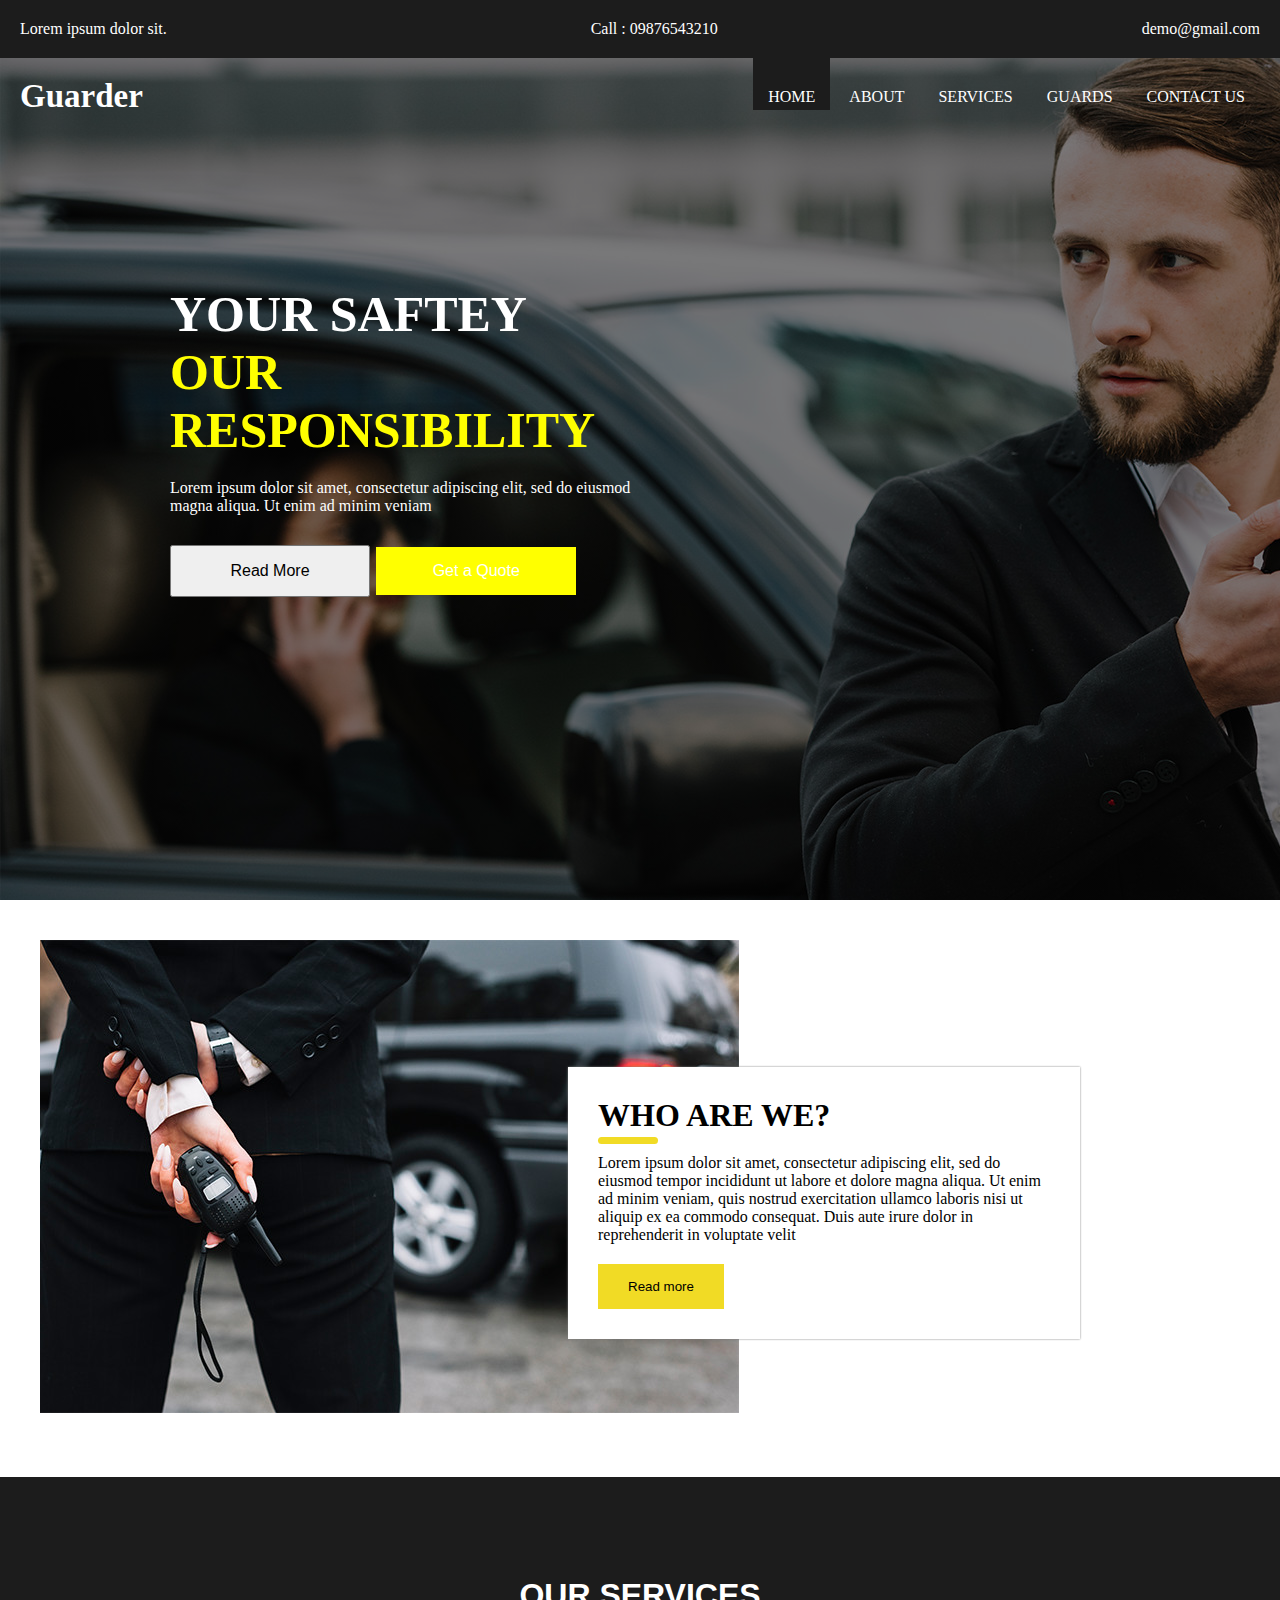
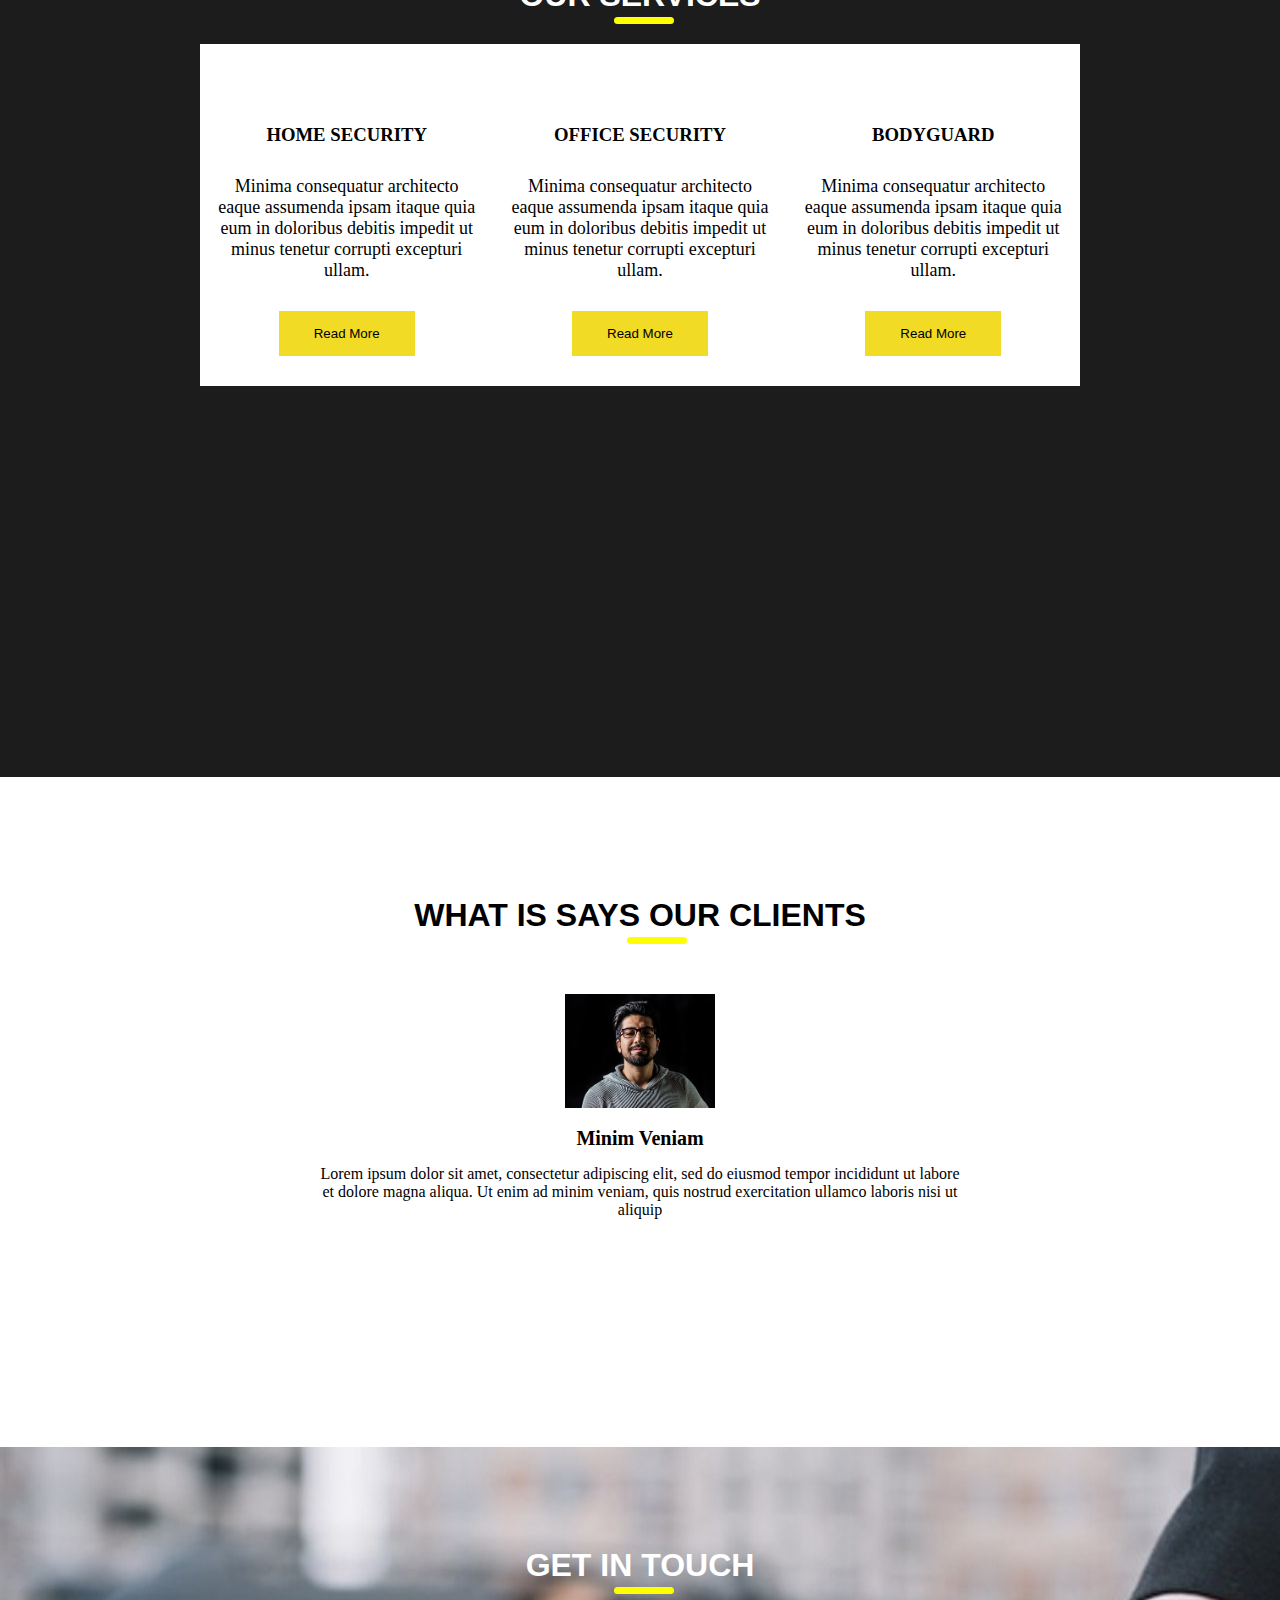
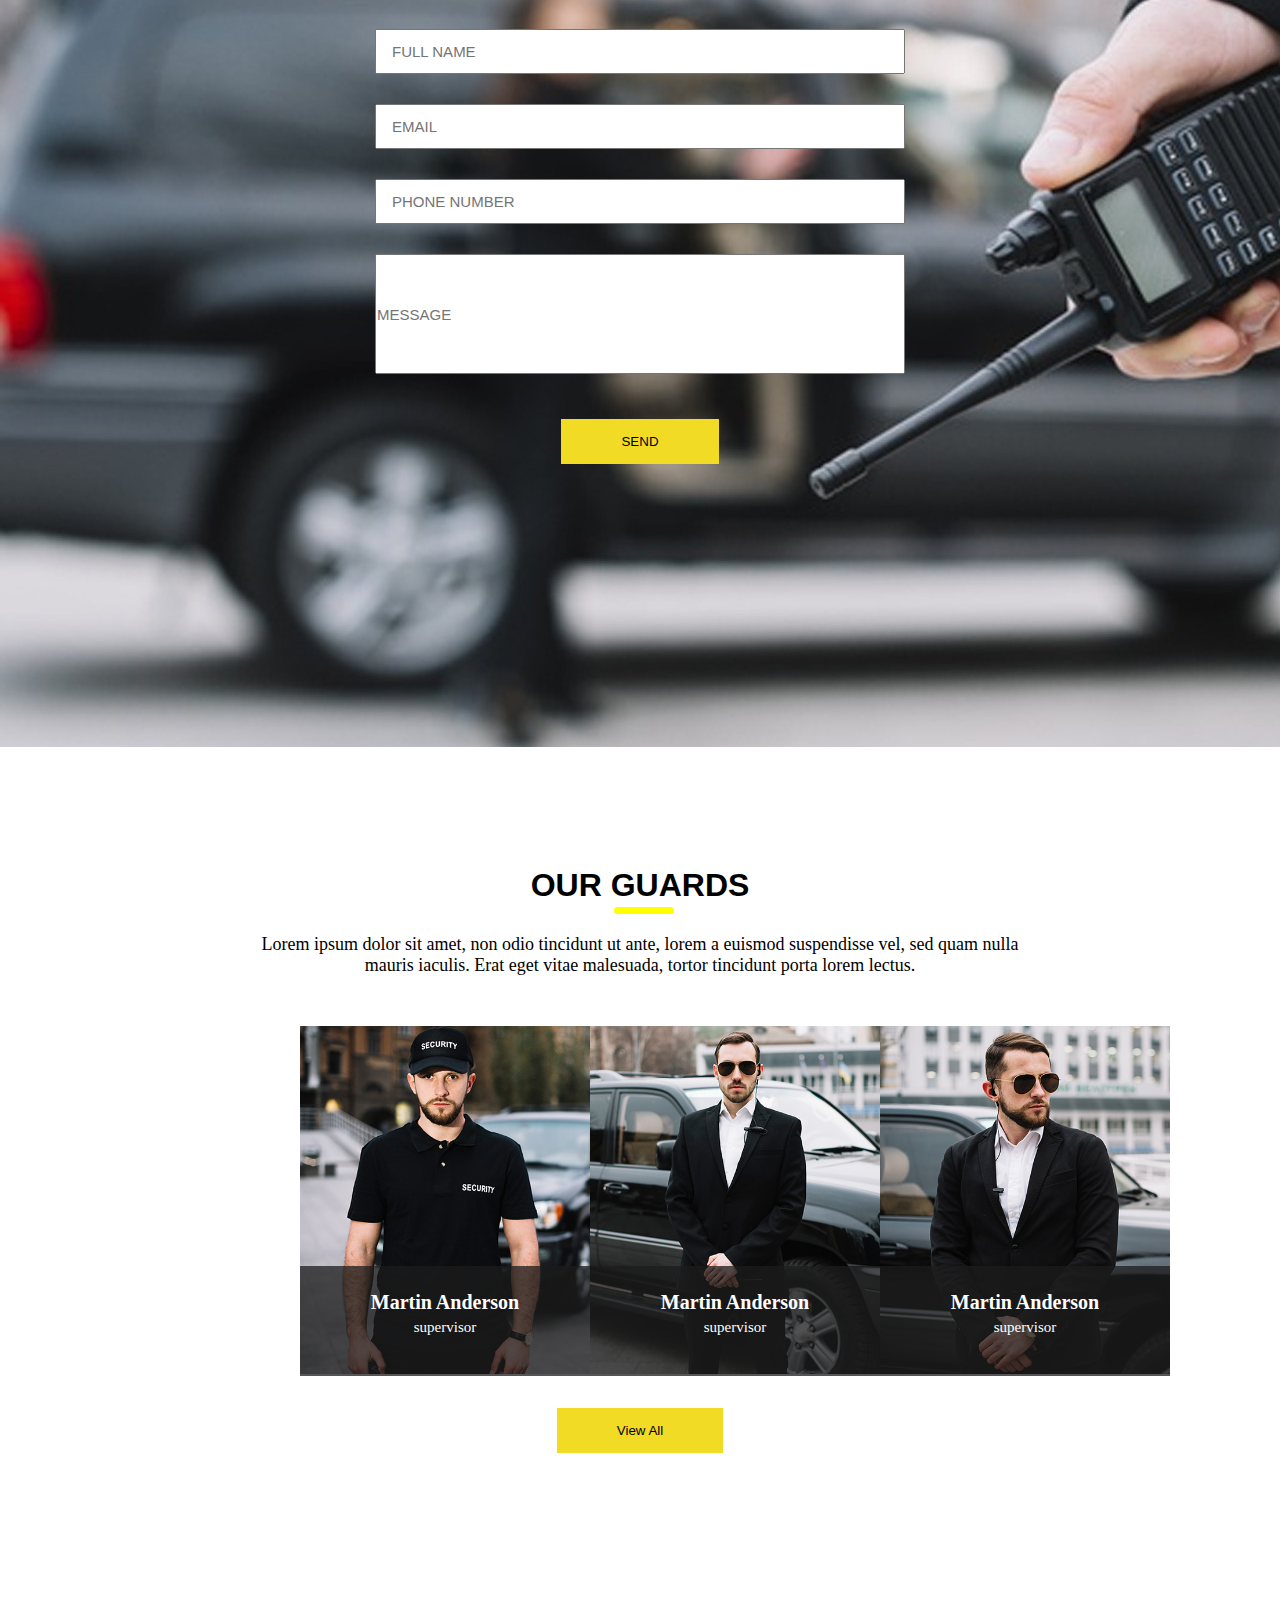
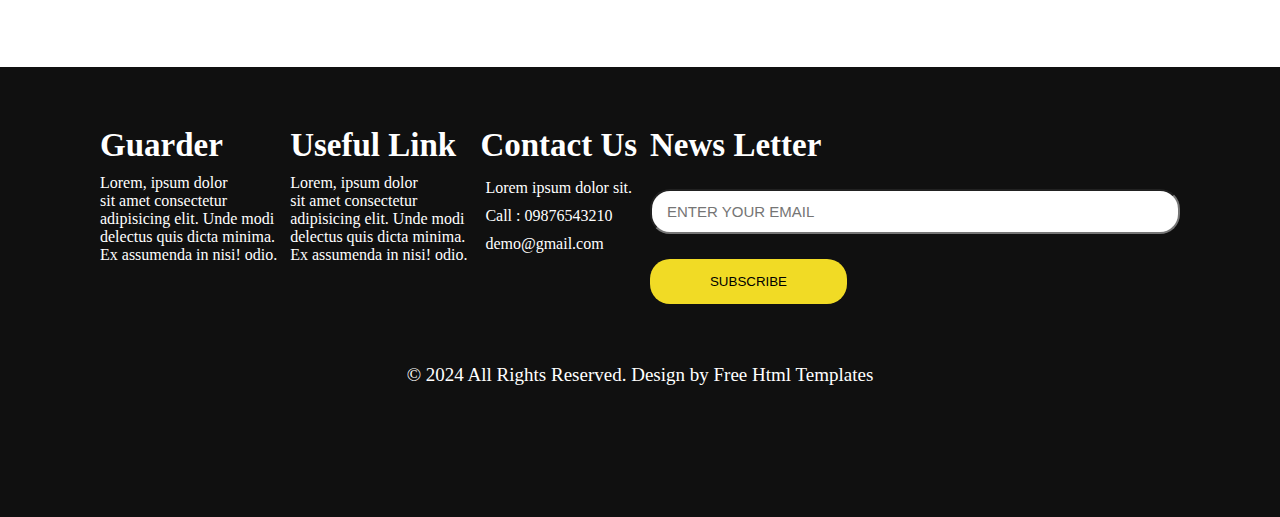
<file: Gaurder clone/index.html>
<!DOCTYPE html>
<html lang="en">

<head>
    <meta charset="UTF-8">
    <meta name="viewport" content="width=device-width, initial-scale=1.0">
    <title>Document</title>
    <link rel="stylesheet" href="./style.css">
    <link rel="stylesheet" href="https://cdnjs.cloudflare.com/ajax/libs/font-awesome/6.5.1/css/all.min.css"
        integrity="sha512-DTOQO9RWCH3ppGqcWaEA1BIZOC6xxalwEsw9c2QQeAIftl+Vegovlnee1c9QX4TctnWMn13TZye+giMm8e2LwA=="
        crossorigin="anonymous" referrerpolicy="no-referrer" />
</head>

<body>

    <header id="first_page">

        <div id="top-menu">
            <p>
                <i class="fa-solid fa-location-dot"></i> Lorem ipsum dolor sit.
            </p>
            <p>
                <i class="fa-solid fa-phone"></i> Call : 09876543210
            </p>
            <p>
                <i class="fa-solid fa-envelope"></i> demo@gmail.com
            </p>
        </div>

        <nav>
            <h1 class="logo">
                Guarder
            </h1>
            <div class="menu">
                <a href="./index.html" target="_self" class="active">Home</a>
                <a href="./about.html" target="_self">About</a>
                <a href="./services.html" target="_self">Services</a>
                <a href="./gaurds.html" target="_self">Guards</a>
                <a href="./contact.html" target="_self">Contact us</a>
            </div>
        </nav>

        <div id="body">
            <h1>YOUR SAFTEY</h1>
            <h1 class="h1">OUR RESPONSIBILITY</h1>
            <p>Lorem ipsum dolor sit amet, consectetur adipiscing elit, sed do eiusmod magna aliqua. Ut enim ad minim
                veniam</p>
            <button class="chot">Read More</button>
            <button class="bot">Get a Quote</button>
        </div>

    </header>

    <div class="middle">

        <img src="./about-img.jpg" alt="">

        <div class="about">
            <h1 class="out">WHO ARE WE?</h1>
            <p class="para">Lorem ipsum dolor sit amet, consectetur adipiscing elit, sed do eiusmod tempor incididunt ut
                labore et dolore magna aliqua. Ut enim ad minim veniam, quis nostrud exercitation ullamco laboris nisi
                ut aliquip ex ea commodo consequat. Duis aute irure dolor in reprehenderit in voluptate velit</p>
            <button>Read more</button>
        </div>
    </div>
    <div class="container">

        <h2 class="not">OUR SERVICES</h2>

        <div class="inner">
            <div class="card">
                <i class="fa-solid fa-house-lock"></i>
                <h3>HOME SECURITY</h3>
                <p class="card-text"> Minima consequatur architecto eaque assumenda ipsam itaque quia eum in doloribus
                    debitis impedit ut minus tenetur corrupti excepturi ullam.</p>
                <button>Read More</button>
            </div>
            <div class="card">
                <i class="fa-solid fa-file-shield"></i>
                <h3>OFFICE SECURITY</h3>
                <p class="card-text"> Minima consequatur architecto eaque assumenda ipsam itaque quia eum in doloribus
                    debitis impedit ut minus tenetur corrupti excepturi ullam.</p>
                <button>Read More</button>
            </div>
            <div class="card">
                <i class="fa-solid fa-person-rifle"></i>
                <h3>BODYGUARD</h3>
                <p class="card-text"> Minima consequatur architecto eaque assumenda ipsam itaque quia eum in doloribus
                    debitis impedit ut minus tenetur corrupti excepturi ullam.</p>
                <button>Read More</button>
            </div>

        </div>
    </div>
    <div class="second">
        <div class="sec">
            <h2 class="pot">WHAT IS SAYS OUR CLIENTS</h2>
            <img src="./client.png" alt="" width="150px">
            <h4>Minim Veniam</h4>
            <p class="black">Lorem ipsum dolor sit amet, consectetur adipiscing elit, sed do eiusmod tempor incididunt
                ut labore et dolore magna aliqua. Ut enim ad minim veniam, quis nostrud exercitation ullamco laboris
                nisi ut aliquip</p>
        </div>
    </div>
    <div class="third">
        <h2 class="pot" style="color: white;">GET IN TOUCH</h2>
        <div class="form">
            <input placeholder="FULL NAME" class="search-input"><br>
            <input placeholder="EMAIL" class="search-input"><br>
            <input placeholder="PHONE NUMBER" class="search-input"><br>
            <input placeholder="MESSAGE" class="search-in"><br>
            <button>SEND</button>
        </div>
    </div>
    <div class="fourth">
        <h2 class="pot">OUR GUARDS</h2>
        <p>Lorem ipsum dolor sit amet, non odio tincidunt ut ante, lorem a euismod suspendisse vel, sed quam nulla<br>
            mauris iaculis. Erat eget vitae malesuada, tortor tincidunt porta lorem lectus.</p>
        <div class="pic">
            <div class="image">
                <img src="./t1.jpg" alt="" width="290px" height="348px">
                <div class="text">
                    <h6>Martin Anderson</h6>
                    <h5>supervisor</h5>
                </div>
            </div>
            <div class="image">
                <img src="./t2.jpg" alt="" width="290px" height="348px">
                <div class="text">
                    <h6>Martin Anderson</h6>
                    <h5>supervisor</h5>
                </div>
            </div>
            <div class="image">
                <img src="./t3.jpg" alt="" width="290px" height="348px">
                <div class="text">
                    <h6>Martin Anderson</h6>
                    <h5>supervisor</h5>
                </div>

            </div>

        </div>
        <button>View All</button>
    </div>

    <footer>
        <div class="foot">
            <ul>
                <h1 class="logo">
                    Guarder
                </h1>
                <li>Lorem, ipsum dolor
                <li>sit amet consectetur</li>
                <li>adipisicing elit. Unde modi </li>
                <li>delectus quis dicta minima.</li> Ex assumenda in nisi! odio.</li>
            </ul>
            <ul>
                <h1 class="logo">
                    Useful Link
                </h1>
                <li>Lorem, ipsum dolor
                <li>sit amet consectetur</li>
                <li>adipisicing elit. Unde modi </li>
                <li>delectus quis dicta minima.</li> Ex assumenda in nisi! odio.</li>
            </ul>
            <ul>
                <h1 class="logo">
                    Contact Us
                </h1>
                <p>
                    <i class="fa-solid fa-location-dot"></i> Lorem ipsum dolor sit.
                </p>
                <p>
                    <i class="fa-solid fa-phone"></i> Call : 09876543210
                </p>
                <p>
                    <i class="fa-solid fa-envelope"></i> demo@gmail.com
                </p>
            </ul>
            <ul>
                <h1 class="logo">
                    News Letter
                </h1>
                <input placeholder="ENTER YOUR EMAIL" class="search-input" style="border-radius: 20px;"><br>
                <BUtton>SUBSCRIBE</BUtton>
            </ul>

        </div>
        <div class="copyright">
            © 2024 All Rights Reserved. Design by Free Html Templates
        </div>
    </footer>
</body>

</html>
</file>
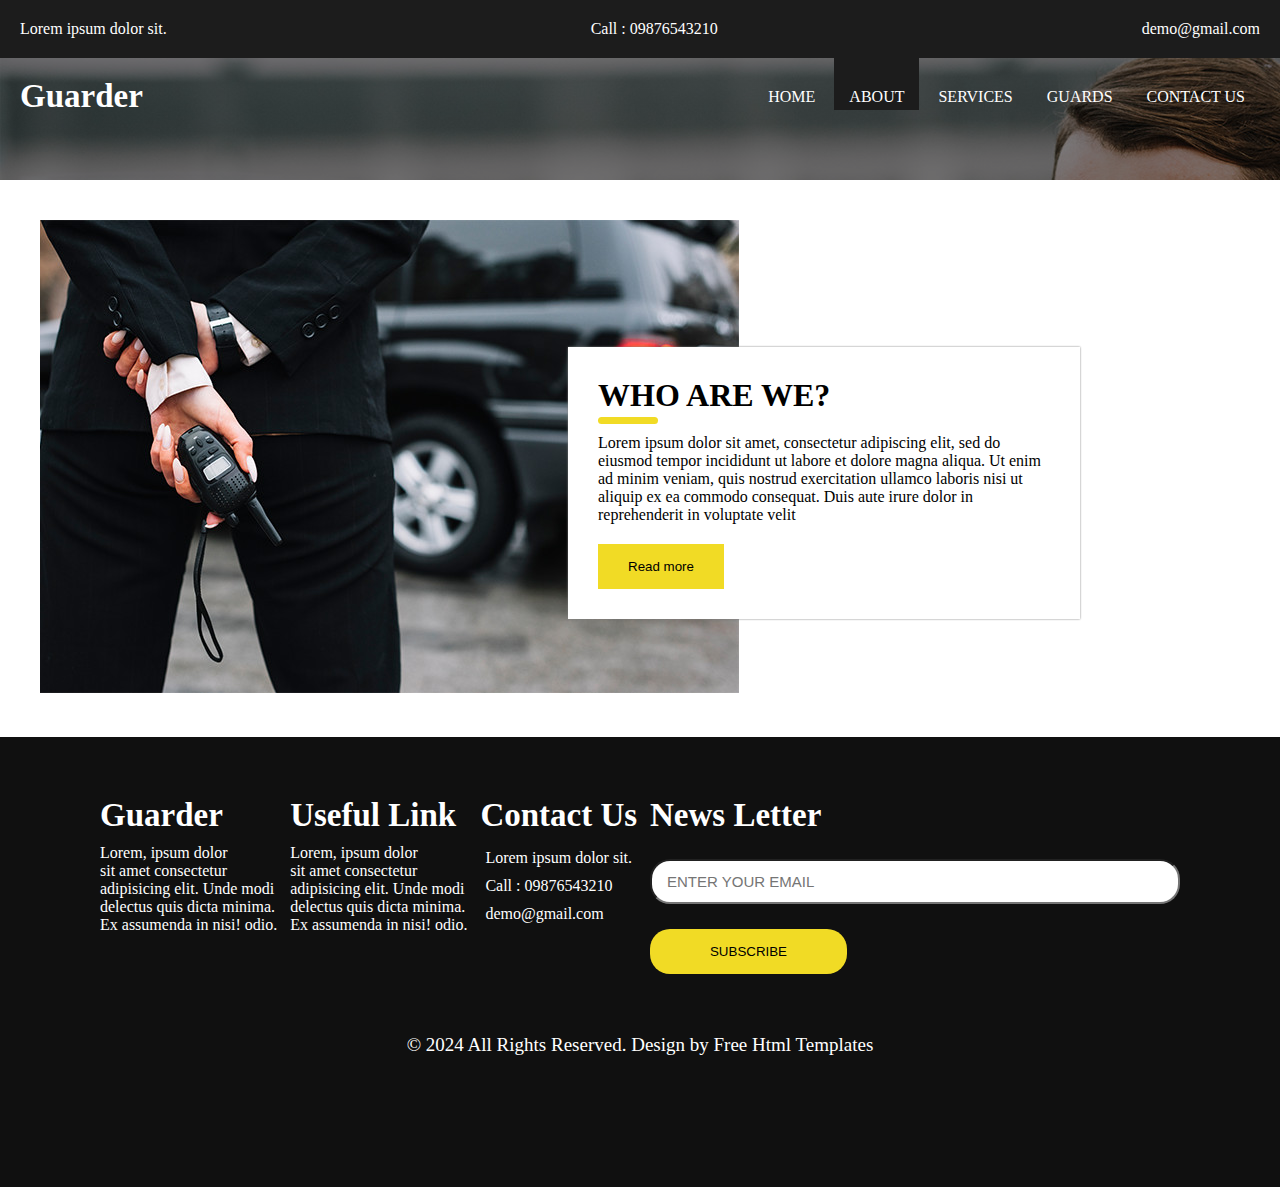
<file: Gaurder clone/about.html>
<!DOCTYPE html>
<html lang="en">
<head>
    <meta charset="UTF-8">
    <meta name="viewport" content="width=device-width, initial-scale=1.0">
    <title>Document</title>
    <link rel="stylesheet" href="./style.css">
    <link rel="stylesheet" href="https://cdnjs.cloudflare.com/ajax/libs/font-awesome/6.5.1/css/all.min.css"
    integrity="sha512-DTOQO9RWCH3ppGqcWaEA1BIZOC6xxalwEsw9c2QQeAIftl+Vegovlnee1c9QX4TctnWMn13TZye+giMm8e2LwA=="
    crossorigin="anonymous" referrerpolicy="no-referrer" />
    <style>
        #first_page {
    height: 20vh;}
    </style>
</head>
<body>
    <header id="first_page" >
        
        <div id="top-menu">
            <p>
                <i class="fa-solid fa-location-dot"></i> Lorem ipsum dolor sit.
            </p>
            <p>
                <i class="fa-solid fa-phone"></i> Call : 09876543210
            </p>
            <p>
                <i class="fa-solid fa-envelope"></i> demo@gmail.com
            </p>
        </div>

        <nav>
            <h1 class="logo">
                Guarder
            </h1>
            <div class="menu">
                <a href="./index.html" target="_self" >Home</a>
                <a href="./about.html" target="_self" class="active">About</a>
                <a href="./services.html" target="_self">Services</a>
                <a href="./gaurds.html" target="_self">Guards</a>
                <a href="./contact.html" target="_self">Contact us</a>
            </div>
        </nav>

    </header>
    <div class="middle">
        
        <img src="./about-img.jpg" alt="">
    
    <div class="about">
        <h1 class="out">WHO ARE WE?</h1>
        <p class="para">Lorem ipsum dolor sit amet, consectetur adipiscing elit, sed do eiusmod tempor incididunt ut labore et dolore magna aliqua. Ut enim ad minim veniam, quis nostrud exercitation ullamco laboris nisi ut aliquip ex ea commodo consequat. Duis aute irure dolor in reprehenderit in voluptate velit</p>
        <button>Read more</button>
    </div>
</div>
        
    
<footer>
    <div class="foot">
        <ul>
            <h1 class="logo">
                Guarder
            </h1>
            <li>Lorem, ipsum dolor 
                <li>sit amet consectetur</li> 
                <li>adipisicing elit. Unde modi </li>
                <li>delectus quis dicta minima.</li> Ex assumenda in nisi!  odio.</li>
        </ul>
        <ul>
            <h1 class="logo">
                Useful Link
            </h1>
            <li>Lorem, ipsum dolor 
                <li>sit amet consectetur</li> 
                <li>adipisicing elit. Unde modi </li>
                <li>delectus quis dicta minima.</li> Ex assumenda in nisi!  odio.</li>
        </ul>
        <ul>
            <h1 class="logo">
             Contact Us
            </h1>
            <p>
                <i class="fa-solid fa-location-dot"></i> Lorem ipsum dolor sit.
            </p>
            <p>
                <i class="fa-solid fa-phone"></i> Call : 09876543210
            </p>
            <p>
                <i class="fa-solid fa-envelope"></i> demo@gmail.com
            </p>
            </ul>
            <ul>
                <h1 class="logo">
                    News Letter
                </h1>
            <input placeholder="ENTER YOUR EMAIL" class="search-input" style="border-radius: 20px;"><br>
            <BUtton>SUBSCRIBE</BUtton>
        </ul>
        
    </div>
    <div class="copyright">
        © 2024 All Rights Reserved. Design by Free Html Templates
    </div>
</footer>
</body>
</html>
</file>
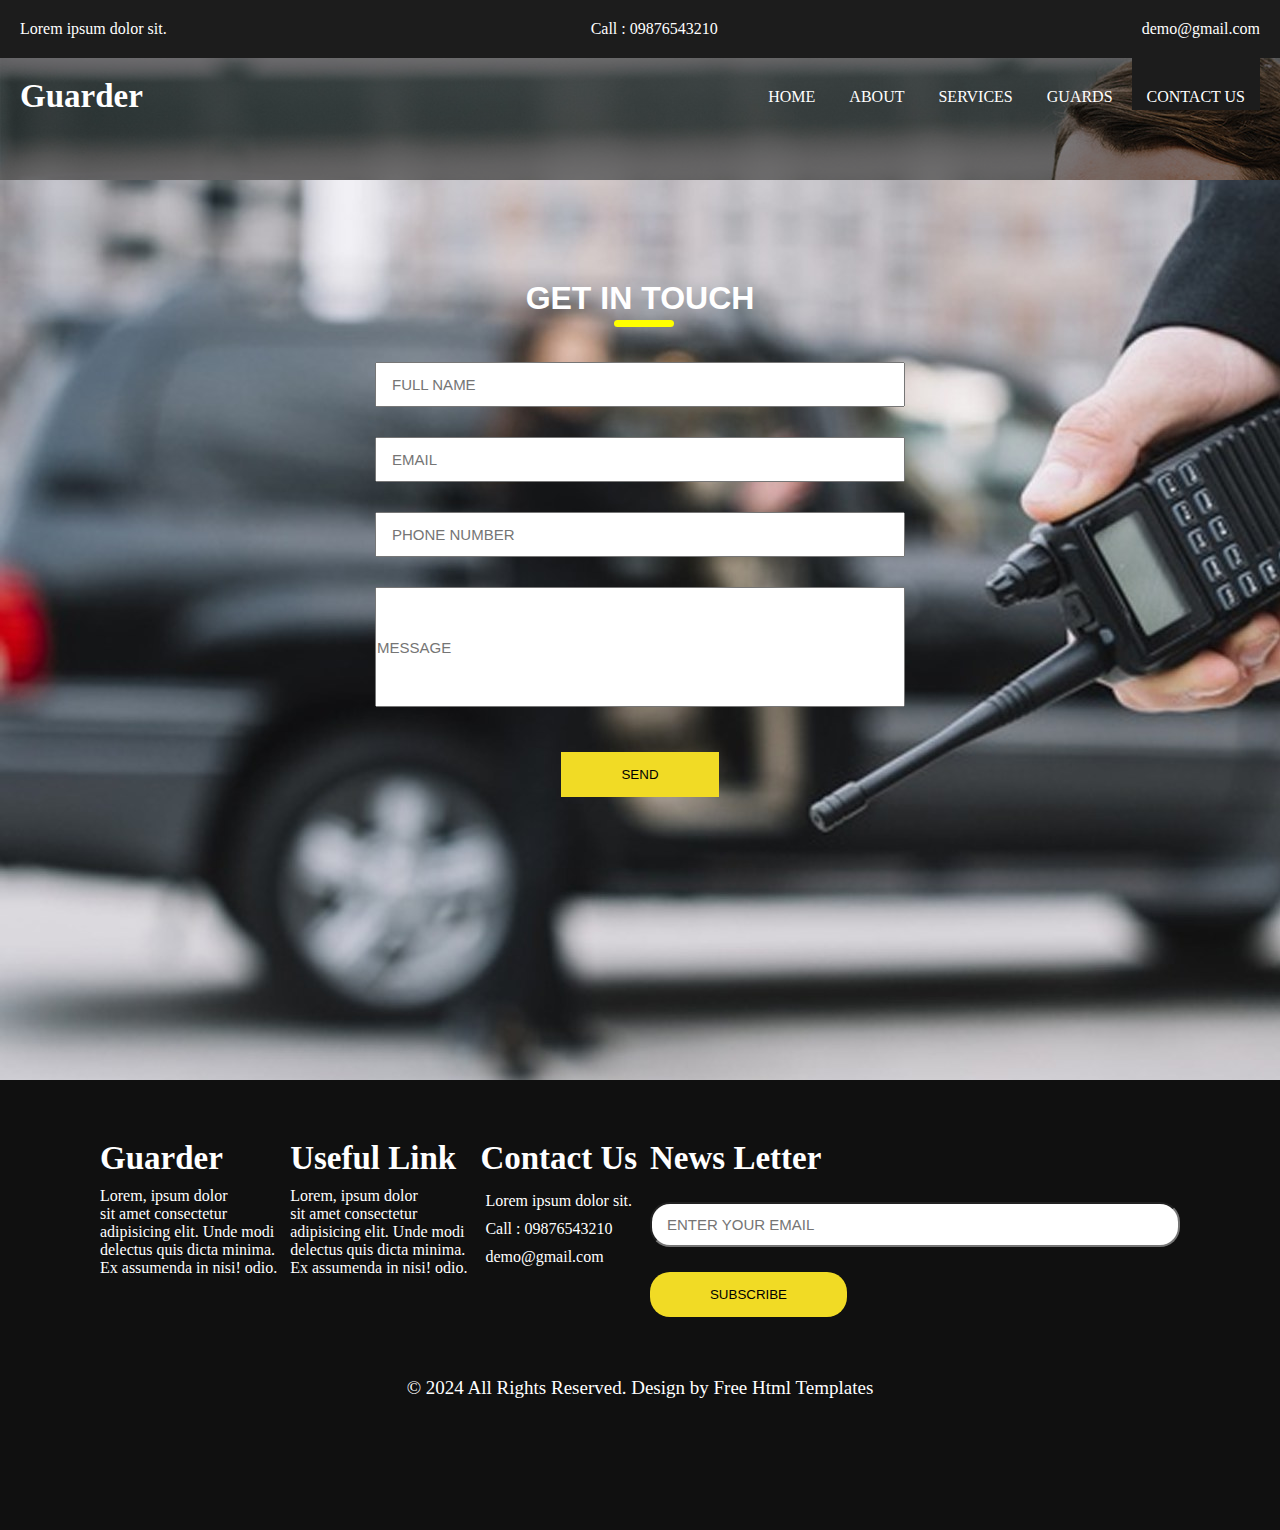
<file: Gaurder clone/contact.html>
<!DOCTYPE html>
<html lang="en">
<head>
    <meta charset="UTF-8">
    <meta name="viewport" content="width=device-width, initial-scale=1.0">
    <title>Document</title>
    <link rel="stylesheet" href="./style.css">
    <link rel="stylesheet" href="https://cdnjs.cloudflare.com/ajax/libs/font-awesome/6.5.1/css/all.min.css"
    integrity="sha512-DTOQO9RWCH3ppGqcWaEA1BIZOC6xxalwEsw9c2QQeAIftl+Vegovlnee1c9QX4TctnWMn13TZye+giMm8e2LwA=="
    crossorigin="anonymous" referrerpolicy="no-referrer" />
    <style>
        .pot{
            margin-top: 0;
        }
        #first_page {
    height: 20vh;}
    </style>
</head>
<body>
    <header id="first_page" >
        
        <div id="top-menu">
            <p>
                <i class="fa-solid fa-location-dot"></i> Lorem ipsum dolor sit.
            </p>
            <p>
                <i class="fa-solid fa-phone"></i> Call : 09876543210
            </p>
            <p>
                <i class="fa-solid fa-envelope"></i> demo@gmail.com
            </p>
        </div>

        <nav>
            <h1 class="logo">
                Guarder
            </h1>
            <div class="menu">
                <a href="./index.html" target="_self" >Home</a>
                <a href="./about.html" target="_self">About</a>
                <a href="./services.html" target="_self">Services</a>
                <a href="./gaurds.html" target="_self">Guards</a>
                <a href="./contact.html" target="_self" class="active">Contact us</a>
            </div>
        </nav>

    </header>
    <div class="third">
        <h2 class="pot" style="color: white;">GET IN TOUCH</h2>
        <div class="form">
        <input placeholder="FULL NAME" class="search-input"><br>
        <input placeholder="EMAIL" class="search-input"><br>
        <input placeholder="PHONE NUMBER" class="search-input"><br>
        <input placeholder="MESSAGE" class="search-in"><br>
        <button>SEND</button>
        </div>
    </div>
    <footer>
        <div class="foot">
            <ul>
                <h1 class="logo">
                    Guarder
                </h1>
                <li>Lorem, ipsum dolor 
                    <li>sit amet consectetur</li> 
                    <li>adipisicing elit. Unde modi </li>
                    <li>delectus quis dicta minima.</li> Ex assumenda in nisi!  odio.</li>
            </ul>
            <ul>
                <h1 class="logo">
                    Useful Link
                </h1>
                <li>Lorem, ipsum dolor 
                    <li>sit amet consectetur</li> 
                    <li>adipisicing elit. Unde modi </li>
                    <li>delectus quis dicta minima.</li> Ex assumenda in nisi!  odio.</li>
            </ul>
            <ul>
                <h1 class="logo">
                 Contact Us
                </h1>
                <p>
                    <i class="fa-solid fa-location-dot"></i> Lorem ipsum dolor sit.
                </p>
                <p>
                    <i class="fa-solid fa-phone"></i> Call : 09876543210
                </p>
                <p>
                    <i class="fa-solid fa-envelope"></i> demo@gmail.com
                </p>
                </ul>
                <ul>
                    <h1 class="logo">
                        News Letter
                    </h1>
                <input placeholder="ENTER YOUR EMAIL" class="search-input" style="border-radius: 20px;"><br>
                <BUtton>SUBSCRIBE</BUtton>
            </ul>
            
        </div>
        <div class="copyright">
            © 2024 All Rights Reserved. Design by Free Html Templates
        </div>
    </footer>
</body>
</html>
</file>
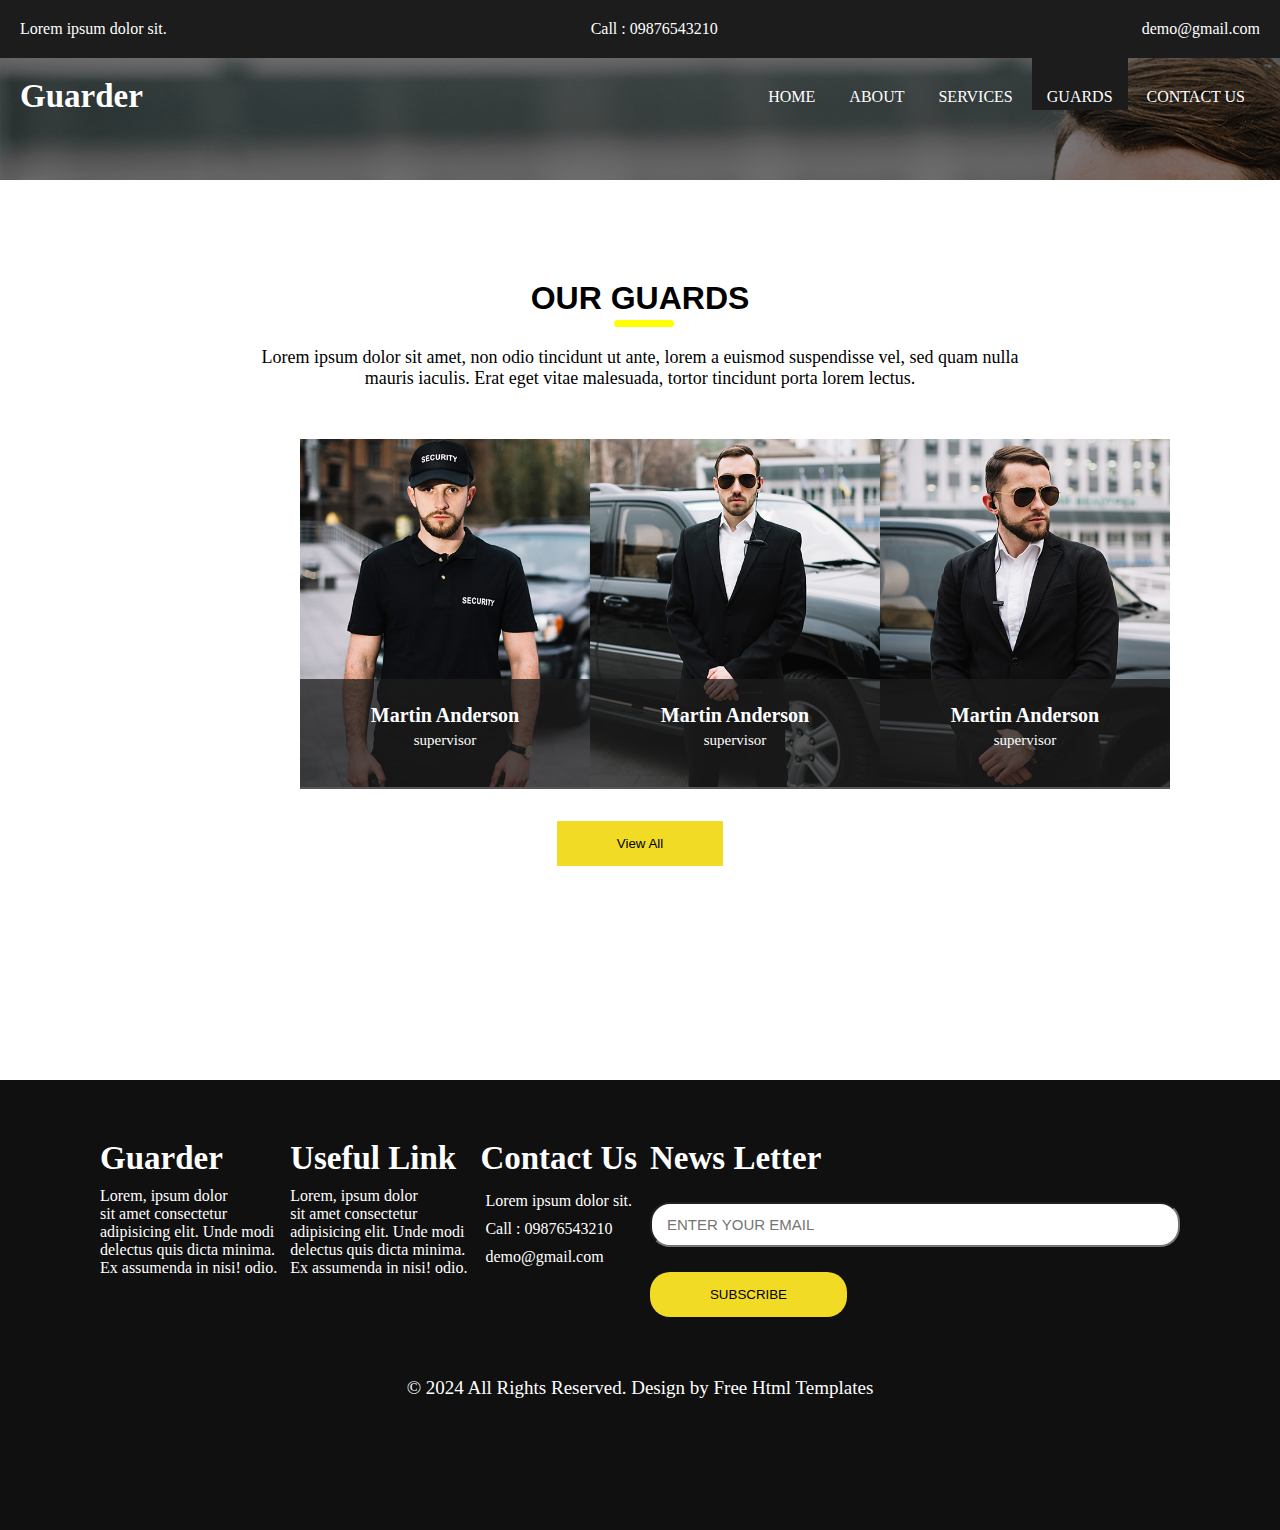
<file: Gaurder clone/gaurds.html>
<!DOCTYPE html>
<html lang="en">
<head>
    <meta charset="UTF-8">
    <meta name="viewport" content="width=device-width, initial-scale=1.0">
    <title>Document</title>
    <link rel="stylesheet" href="./style.css">
    <link rel="stylesheet" href="https://cdnjs.cloudflare.com/ajax/libs/font-awesome/6.5.1/css/all.min.css"
    integrity="sha512-DTOQO9RWCH3ppGqcWaEA1BIZOC6xxalwEsw9c2QQeAIftl+Vegovlnee1c9QX4TctnWMn13TZye+giMm8e2LwA=="
    crossorigin="anonymous" referrerpolicy="no-referrer" />
    <style>
        .pot{
            margin-top: 0;
        }
        #first_page {
    height: 20vh;}
    </style>
</head>
<body>
    <header id="first_page" >
        
        <div id="top-menu">
            <p>
                <i class="fa-solid fa-location-dot"></i> Lorem ipsum dolor sit.
            </p>
            <p>
                <i class="fa-solid fa-phone"></i> Call : 09876543210
            </p>
            <p>
                <i class="fa-solid fa-envelope"></i> demo@gmail.com
            </p>
        </div>

        <nav>
            <h1 class="logo">
                Guarder
            </h1>
            <div class="menu">
                <a href="./index.html" target="_self">Home</a>
                <a href="./about.html" target="_self">About</a>
                <a href="./services.html" target="_self">Services</a>
                <a href="./gaurds.html" target="_self" class="active">Guards</a>
                <a href="./contact.html" target="_self">Contact us</a>
            </div>
        </nav>

    </header>
    <div class="fourth">
        <h2 class="pot">OUR GUARDS</h2>
        <p>Lorem ipsum dolor sit amet, non odio tincidunt ut ante, lorem a euismod suspendisse vel, sed quam nulla<br> mauris iaculis. Erat eget vitae malesuada, tortor tincidunt porta lorem lectus.</p>
        <div class="pic">
        <div class="image">
            <img src="./t1.jpg" alt="" width="290px" height="348px">
              <div class="text"><h6>Martin Anderson</h6>
            <h5>supervisor</h5></div>
        </div>
        <div class="image">
            <img src="./t2.jpg" alt="" width="290px" height="348px">
              <div class="text"><h6>Martin Anderson</h6>
            <h5>supervisor</h5></div>
        </div>
        <div class="image">
            <img src="./t3.jpg" alt="" width="290px" height="348px">
              <div class="text"><h6>Martin Anderson</h6>
            <h5>supervisor</h5></div>
            
        </div>
        
        </div>
        <button>View All</button>
    </div>
    <footer>
        <div class="foot">
            <ul>
                <h1 class="logo">
                    Guarder
                </h1>
                <li>Lorem, ipsum dolor 
                    <li>sit amet consectetur</li> 
                    <li>adipisicing elit. Unde modi </li>
                    <li>delectus quis dicta minima.</li> Ex assumenda in nisi!  odio.</li>
            </ul>
            <ul>
                <h1 class="logo">
                    Useful Link
                </h1>
                <li>Lorem, ipsum dolor 
                    <li>sit amet consectetur</li> 
                    <li>adipisicing elit. Unde modi </li>
                    <li>delectus quis dicta minima.</li> Ex assumenda in nisi!  odio.</li>
            </ul>
            <ul>
                <h1 class="logo">
                 Contact Us
                </h1>
                <p>
                    <i class="fa-solid fa-location-dot"></i> Lorem ipsum dolor sit.
                </p>
                <p>
                    <i class="fa-solid fa-phone"></i> Call : 09876543210
                </p>
                <p>
                    <i class="fa-solid fa-envelope"></i> demo@gmail.com
                </p>
                </ul>
                <ul>
                    <h1 class="logo">
                        News Letter
                    </h1>
                <input placeholder="ENTER YOUR EMAIL" class="search-input" style="border-radius: 20px;"><br>
                <BUtton>SUBSCRIBE</BUtton>
            </ul>
            
        </div>
        <div class="copyright">
            © 2024 All Rights Reserved. Design by Free Html Templates
        </div>
    </footer>
</body>
</html>
</file>
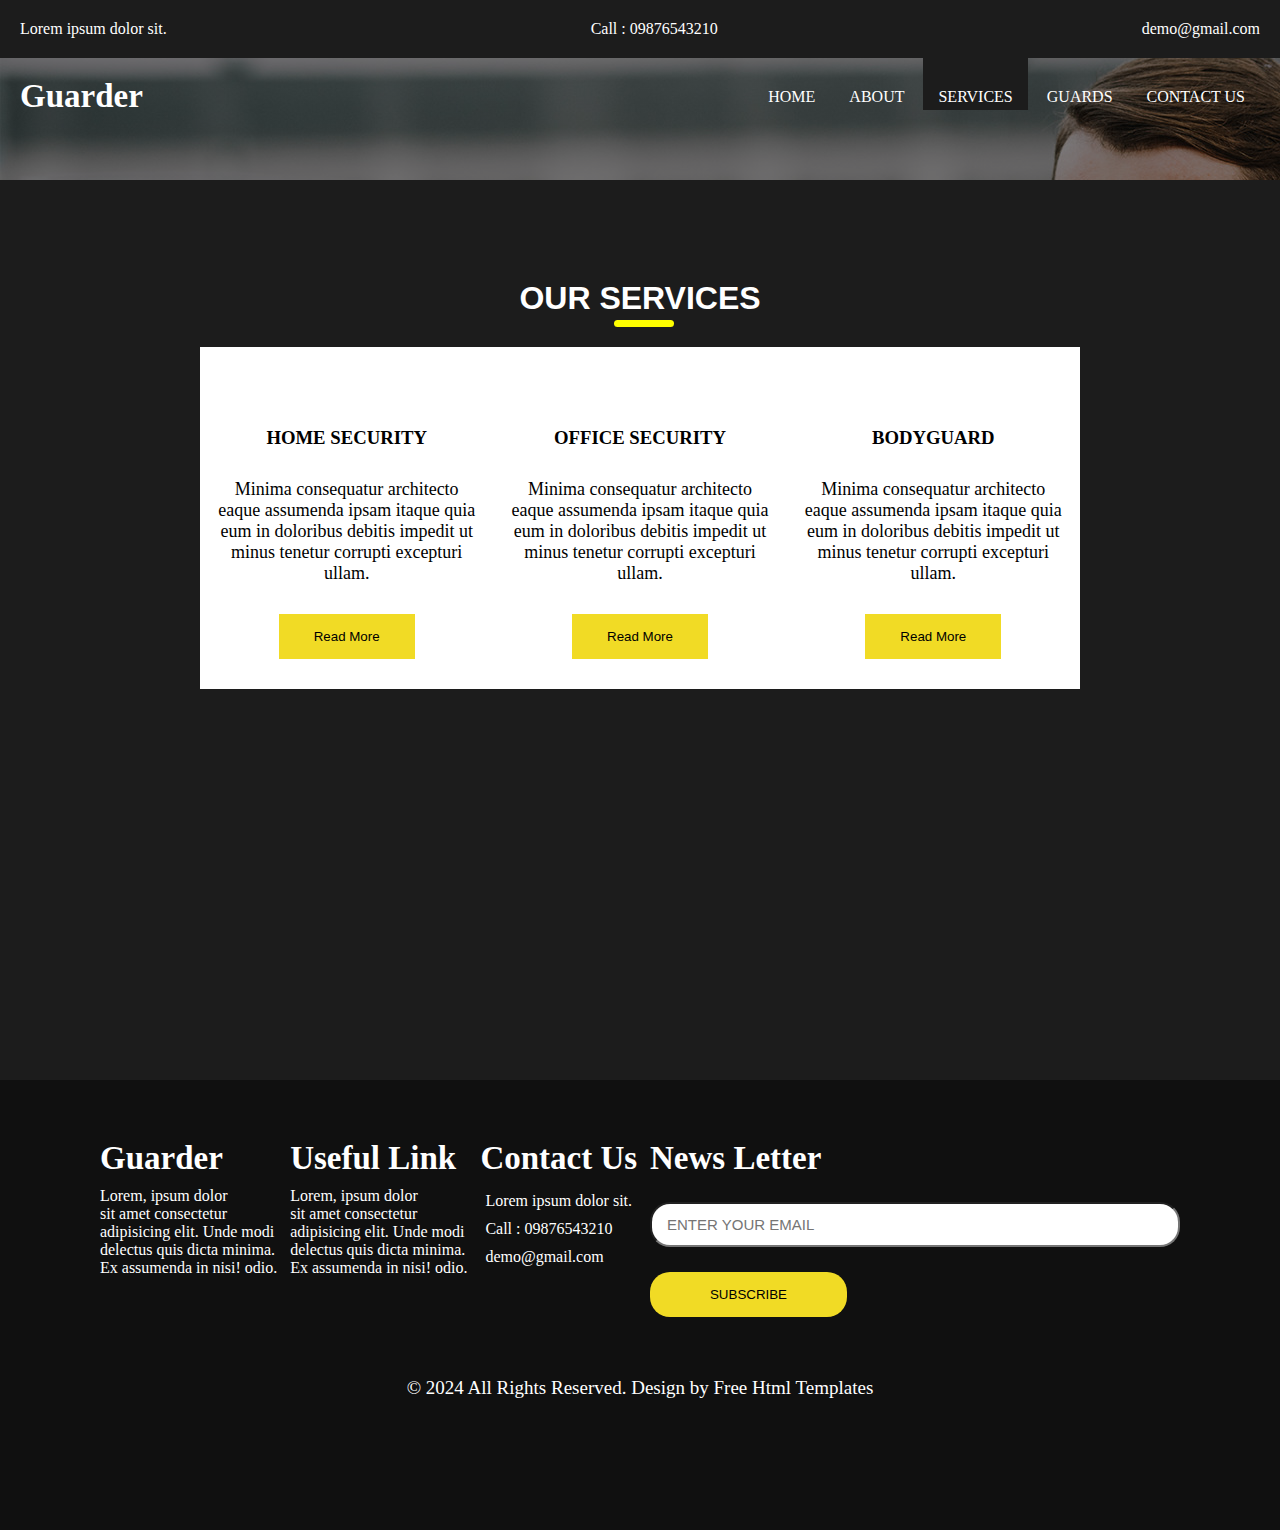
<file: Gaurder clone/services.html>
<!DOCTYPE html>
<html lang="en">
<head>
    <meta charset="UTF-8">
    <meta name="viewport" content="width=device-width, initial-scale=1.0">
    <title>Document</title>
    <link rel="stylesheet" href="./style.css">
    <link rel="stylesheet" href="https://cdnjs.cloudflare.com/ajax/libs/font-awesome/6.5.1/css/all.min.css"
    integrity="sha512-DTOQO9RWCH3ppGqcWaEA1BIZOC6xxalwEsw9c2QQeAIftl+Vegovlnee1c9QX4TctnWMn13TZye+giMm8e2LwA=="
    crossorigin="anonymous" referrerpolicy="no-referrer" />
    <style>
        .not{
            margin-top: 0;
        }
        #first_page {
    height: 20vh;}
    </style>
</head>
<body>
    <header id="first_page" >
        
        <div id="top-menu">
            <p>
                <i class="fa-solid fa-location-dot"></i> Lorem ipsum dolor sit.
            </p>
            <p>
                <i class="fa-solid fa-phone"></i> Call : 09876543210
            </p>
            <p>
                <i class="fa-solid fa-envelope"></i> demo@gmail.com
            </p>
        </div>

        <nav>
            <h1 class="logo">
                Guarder
            </h1>
            <div class="menu">
                <a href="./index.html" target="_self" >Home</a>
                <a href="./about.html" target="_self">About</a>
                <a href="./services.html" target="_self" class="active">Services</a>
                <a href="./gaurds.html" target="_self">Guards</a>
                <a href="./contact.html" target="_self">Contact us</a>
            </div>
        </nav>

    </header>
    <div class="container">
        
        <h2 class="not">OUR SERVICES</h2>
    
    <div class="inner">
    <div class="card">
        <i class="fa-solid fa-house-lock"></i>
        <h3>HOME SECURITY</h3>
       <p class="card-text"> Minima consequatur architecto eaque assumenda ipsam itaque quia eum in doloribus debitis impedit ut minus tenetur corrupti excepturi ullam.</p>
        <button>Read More</button>
    </div>
    <div class="card">
        <i class="fa-solid fa-file-shield"></i>
        <h3>OFFICE SECURITY</h3>
       <p class="card-text"> Minima consequatur architecto eaque assumenda ipsam itaque quia eum in doloribus debitis impedit ut minus tenetur corrupti excepturi ullam.</p>
        <button>Read More</button>
    </div>
    <div class="card">
        <i class="fa-solid fa-person-rifle"></i>
        <h3>BODYGUARD</h3>
       <p class="card-text"> Minima consequatur architecto eaque assumenda ipsam itaque quia eum in doloribus debitis impedit ut minus tenetur corrupti excepturi ullam.</p>
        <button>Read More</button>
    </div>

</div>
</div>
<footer>
    <div class="foot">
        <ul>
            <h1 class="logo">
                Guarder
            </h1>
            <li>Lorem, ipsum dolor 
                <li>sit amet consectetur</li> 
                <li>adipisicing elit. Unde modi </li>
                <li>delectus quis dicta minima.</li> Ex assumenda in nisi!  odio.</li>
        </ul>
        <ul>
            <h1 class="logo">
                Useful Link
            </h1>
            <li>Lorem, ipsum dolor 
                <li>sit amet consectetur</li> 
                <li>adipisicing elit. Unde modi </li>
                <li>delectus quis dicta minima.</li> Ex assumenda in nisi!  odio.</li>
        </ul>
        <ul>
            <h1 class="logo">
             Contact Us
            </h1>
            <p>
                <i class="fa-solid fa-location-dot"></i> Lorem ipsum dolor sit.
            </p>
            <p>
                <i class="fa-solid fa-phone"></i> Call : 09876543210
            </p>
            <p>
                <i class="fa-solid fa-envelope"></i> demo@gmail.com
            </p>
            </ul>
            <ul>
                <h1 class="logo">
                    News Letter
                </h1>
            <input placeholder="ENTER YOUR EMAIL" class="search-input" style="border-radius: 20px;"><br>
            <BUtton>SUBSCRIBE</BUtton>
        </ul>
        
    </div>
    <div class="copyright">
        © 2024 All Rights Reserved. Design by Free Html Templates
    </div>
</footer>

</body>
</html>
</file>
<file: Gaurder clone/style.css>
* {
    margin: 0;
    padding: 0;
    box-sizing: border-box;
}

/* @font-face {
    font-family: ;
    src: url();
} */

#first_page {
    height: 100vh;
   
    background-image: linear-gradient(rgba(0,0,0,.5),rgba(0,0,0,.5)), url(./hero-bg.jpg);
}

#top-menu {
    background-color: #1C1C1C;
    color: white;

    display: flex;
    justify-content: space-between;

    padding: 20px;
}

#top-menu i {
    color: yellow;
}
.color{
    background: #1c1c1cbf;

}

nav {
    display: flex;
    justify-content: space-between;
    align-items: center;
   

    padding: 20px;
}

.logo {
    font-size: 33px;
    color: white;
}

.menu a {
    color: white;
    text-decoration: none;
    font-size: 16px;
    /* margin-right: 10px; */
    padding: 30px 15px 5px 15px;

    transition-property: all;
    transition-duration: 0.6s;


    font-family: url('./fonts//fontawesome-webfont.ttf');
    text-transform: uppercase;
}

.menu .active {
    background-color: #1C1C1C;
}

.menu a:hover {
    background-color: #1C1C1C;
}


#body {
    width: 40%;
    padding: 20px;
    
    font-size: 25px;
    position: relative;
    margin-left: 150px;
    margin-top: 130px;
}
h1{
    color: #fff;
}

#body .h1 {
    color: yellow;
}

#body p {
    margin: 20px 0;
    color: #fff;
    font-size: 16px;
}

#body button {
    margin-top: 10px;
    width: 200px;
    padding: 15px 0;
    font-size: 16px;

    
}
.bot{
    background-color: yellow;
    border: none;
    color: white;
}
.bot:hover{
    background: transparent;
    border: 2px solid yellow;
    color: yellow;
    cursor: pointer;
}
.chot:hover{
    background: transparent;
    color: white;
    border: 2px solid white;
    cursor: pointer;
}
.para{
    margin: 20px 0;
}
.middle
+
{
    display: flex;
}
.middle{
    padding: 40px;
    position: relative;
}
.about{
    width: 40%;
    background-color: #fff;
    position: absolute;
    top: 30%;
    right: 200px;
    padding: 30px;
    box-shadow: 0 0 2px gray;
}
.out{
    color: black;
    position: relative;
}
.out::after{
    content: "";
    width: 60px;
    height: 7px;
    background-color: #f1db25;
    border-radius: 10px;
    position: absolute;
    bottom: -10px;
    left: 0;
}
.about button{
    background-color: #f1db25;
    padding: 15px 30px;
    transition: all 0.7s;
    border: none;
}
.about button:hover{
    background: transparent;
    color: #f1db25;
    cursor: pointer;
    border: solid 2px yellow ;
}
.container{
    
    height: 100vh;
    background-color: #1C1C1C;
   
}
h2{
  
}
.card{
    width: 350px;
  padding-top: 50px;
    background-color: white;
    text-align: center;
    padding-left: 15px;
    padding-right: 15px;
    
}
.inner{
    display: flex;
    justify-content: space-between;
    padding-left: 200px;
    padding-right: 200px;
}
h3{
    padding-top: 30px;
    font-weight: 900;
}
.card-text{
    padding-top: 30px;
    text-align: center;
}
.card button{
    margin: 30px 0;
    background-color: #f1db25;
    padding: 15px 35px;
    transition: all 0.7s;
    border: none;
   
    
}
.card button:hover{
    background: transparent;
    color: #f1db25;
    cursor: pointer;
    border: solid 2px yellow ;
}

.not{
    text-align:center ;
    color: white;
    padding-top: 100px;
    
    font-size: 32px;
    font-family: sans-serif;
    font-weight: 700;
    position: relative;
    margin: 20px 0 30px 0;
}

.inner i{
    font-size: 70px;
}
.not::after{
    content: "";
    width: 60px;
    height: 7px;
    background-color: yellow;
    position: absolute;
    left: 48%;
    bottom: -10px;
    border-radius: 10px;
}
.card p{
    font-size: 18px;
    
}
.second{
    text-align: center;
    height: 70vh;
}
.sec{
width: 50%;
margin: auto;
}
.pot{
    text-align:center ;
    color: black;
    padding-top: 100px;
    
    font-size: 32px;
    font-family: sans-serif;
    font-weight: 700;
    position: relative;
    margin: 20px 0 30px 0;
}
.pot::after{
    content: "";
    width: 60px;
    height: 7px;
    background-color: yellow;
    position: absolute;
    left: 48%;
    bottom: -10px;
    border-radius: 10px;
}
.sec img{
    margin-top: 30px;
    margin-bottom: 15px;
}
.sec p{
    margin-top:  15px;
    
}
.sec h4{
    font-size: 20px;
}
.third{
    height: 100vh;
    background-image: url(./contact-bg.jpg);
}
.search-input{
    margin: 15px 0;
    padding: 1px 2px 1px 15px;
    width: 530px;
    height: 45px;
    font-size: 15px;
    color: black;
}
.form{
    margin: 0 200px;
    padding: 0 15px;
    text-align: center;
}
.search-in{
    width: 530px;
    height: 120px;
    margin: 15px 0;
    font-size: 15px;
    color: black;
}
.form button{
    margin: 30px 0;
    background-color: #f1db25;
    padding: 15px 60px;
    transition: all 0.7s;
    border: none;
   
    
}
.form button:hover{
    background:transparent;
    color: #f1db25;
    cursor: pointer;
    border: solid 2px yellow ;
}
.fourth{
    height: 100vh;
    text-align: center;
    
}
.text{
    width: 290px;
    height: 110px;
    background: #1c1c1cbf;
    color: white;
    padding-top: 25px;
  
}
.image{
    position: relative;
}
.image .text{
    position: absolute;
    top: 240px;
}
.pic{
    display: flex;
    justify-content: space-between;
    padding-left: 300px;
    padding-right: 300px;
    margin-top: 50px;
}
h6{
    font-size: 20px;
}
h5{
font-size: 15px;
font-weight: 100;
margin-top: 5px;
}
.fourth p{
font-size: 18px;
}
.fourth button{
    margin: 30px 0;
    background-color: #f1db25;
    padding: 15px 60px;
    transition: all 0.7s;
    border: none;
   
    
}
.fourth button:hover{
    background:transparent;
    color: #f1db25;
    cursor: pointer;
    box-shadow: solid 2px yellow ;
}
footer{
    height: 50vh;
    background: #101010;
    color: #fff;
    
}
.foot{
    display: flex;
    justify-content: space-between;
    padding-left: 100px;
    padding-right: 100px;
    padding-top: 50px;
}
.foot ul{
    list-style: none;
    align-items: center;
}
.foot button{
    margin: 10px 0;
    background-color: #f1db25;
    padding: 15px 60px;
    transition: all 0.7s;
    border: none;
    border-radius: 20px;
    
   

}
.foot .logo{
    padding-top: 10px;
    padding-bottom: 10px;
}
.foot p{
    padding: 5px 5px;
}
.copyright{
    text-align: center;
    font-size: 19px;
    margin-top: 50px;
}
</file>
